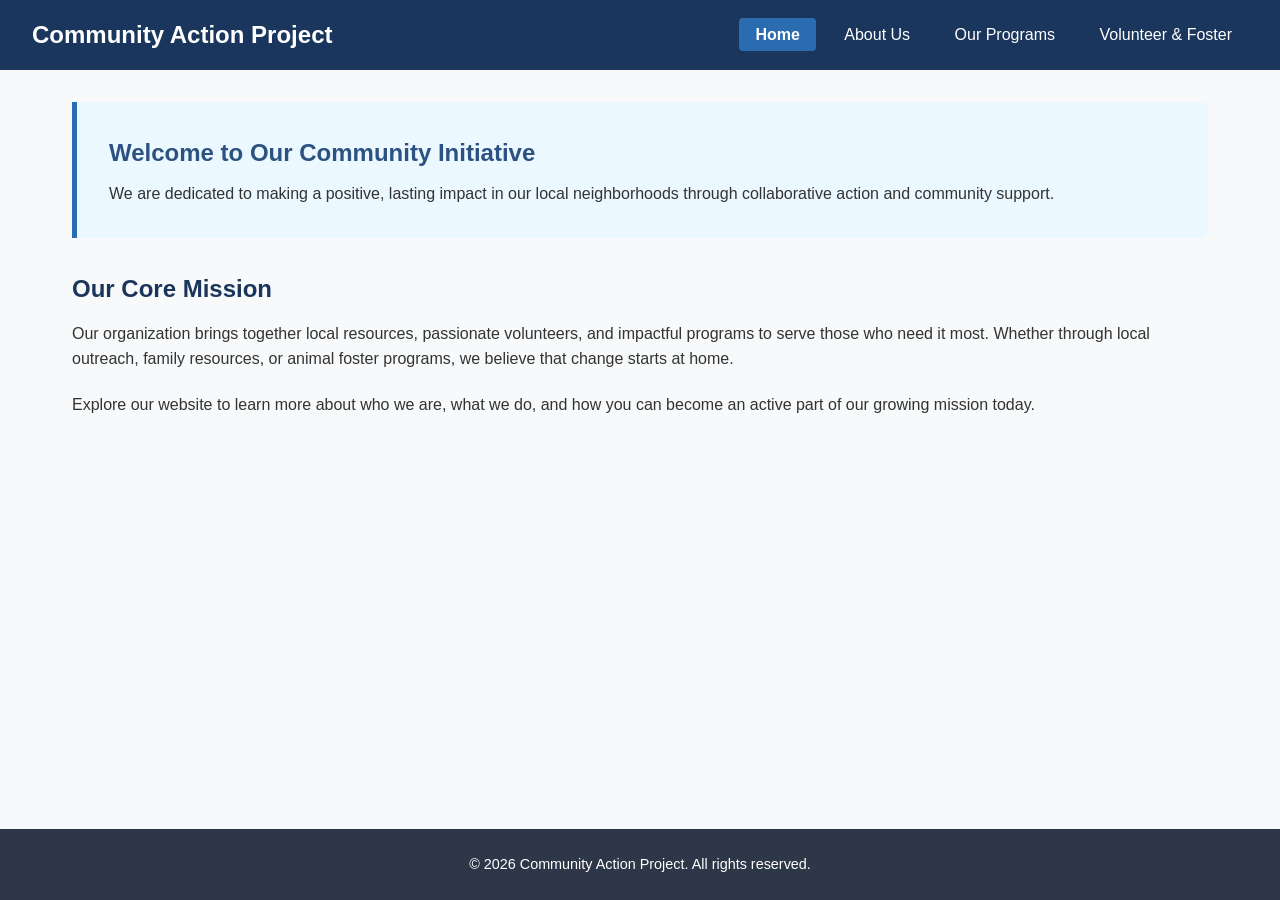
<file: index.html>
<!DOCTYPE html>
<html lang="en">
<head>
    <meta charset="UTF-8">
    <meta name="viewport" content="width=device-width, initial-scale=1.0">
    <title>Home | Community Action Project</title>
    <link rel="stylesheet" href="style.css">
</head>
<body>
    <header>
        <div class="logo">Community Action Project</div>
        <nav>
            <a href="index.html" class="active">Home</a>
            <a href="about.html">About Us</a>
            <a href="programs.html">Our Programs</a>
            <a href="volunteer.html">Volunteer & Foster</a>
        </nav>
    </header>

    <main>
        <section class="hero">
            <h1>Welcome to Our Community Initiative</h1>
            <p>We are dedicated to making a positive, lasting impact in our local neighborhoods through collaborative action and community support.</p>
        </section>

        <section class="content">
            <h2>Our Core Mission</h2>
            <p>Our organization brings together local resources, passionate volunteers, and impactful programs to serve those who need it most. Whether through local outreach, family resources, or animal foster programs, we believe that change starts at home.</p>
            <p>Explore our website to learn more about who we are, what we do, and how you can become an active part of our growing mission today.</p>
        </section>
    </main>

    <footer>
        <p>&copy; 2026 Community Action Project. All rights reserved.</p>
    </footer>
</body>
</html>
</file>
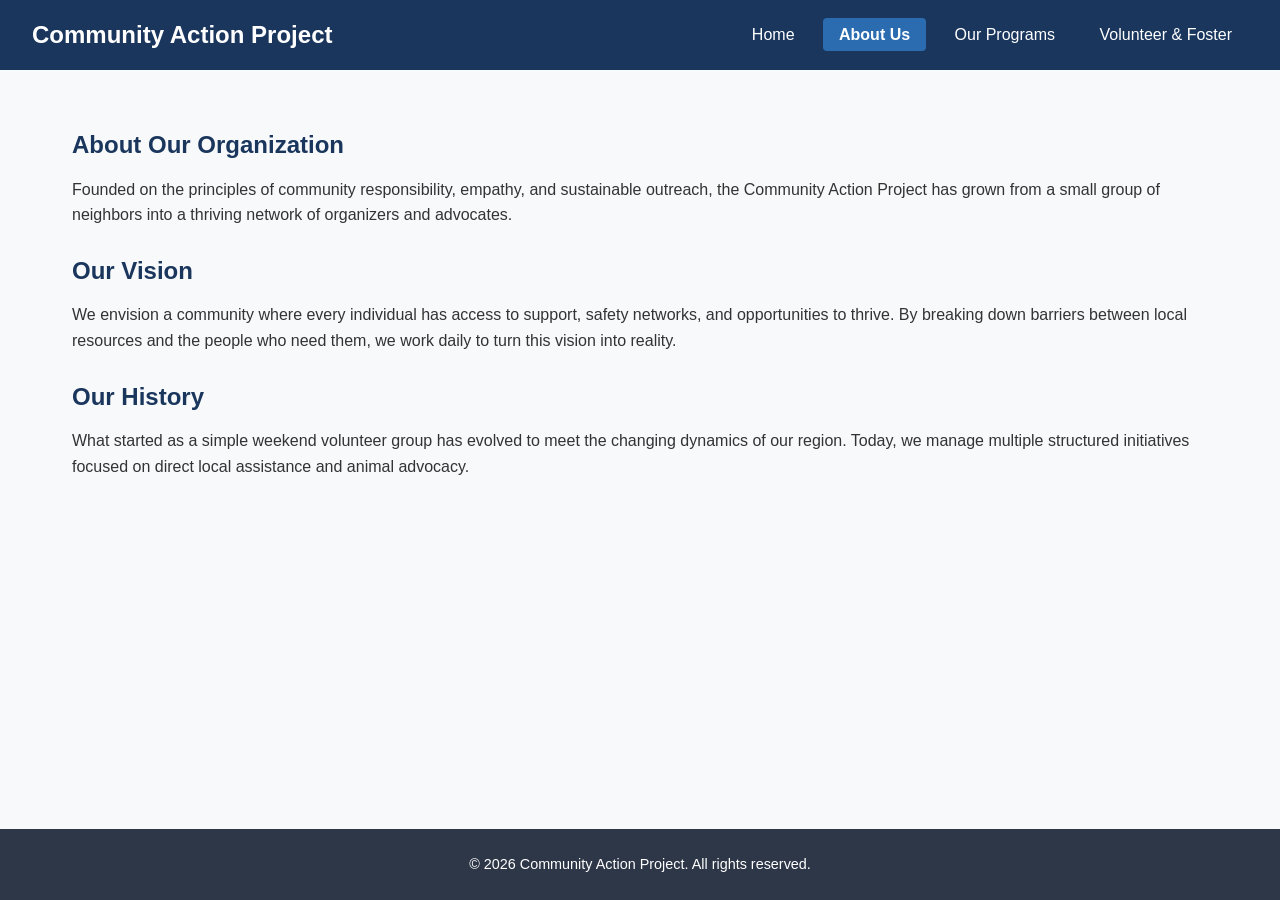
<file: about.html>
<!DOCTYPE html>
<html lang="en">
<head>
    <meta charset="UTF-8">
    <meta name="viewport" content="width=device-width, initial-scale=1.0">
    <title>About Us | Community Action Project</title>
    <link rel="stylesheet" href="style.css">
</head>
<body>
    <header>
        <div class="logo">Community Action Project</div>
        <nav>
            <a href="index.html">Home</a>
            <a href="about.html" class="active">About Us</a>
            <a href="programs.html">Our Programs</a>
            <a href="volunteer.html">Volunteer & Foster</a>
        </nav>
    </header>

    <main>
        <section class="content">
            <h1>About Our Organization</h1>
            <p>Founded on the principles of community responsibility, empathy, and sustainable outreach, the Community Action Project has grown from a small group of neighbors into a thriving network of organizers and advocates.</p>
            
            <h2>Our Vision</h2>
            <p>We envision a community where every individual has access to support, safety networks, and opportunities to thrive. By breaking down barriers between local resources and the people who need them, we work daily to turn this vision into reality.</p>
            
            <h2>Our History</h2>
            <p>What started as a simple weekend volunteer group has evolved to meet the changing dynamics of our region. Today, we manage multiple structured initiatives focused on direct local assistance and animal advocacy.</p>
        </section>
    </main>

    <footer>
        <p>&copy; 2026 Community Action Project. All rights reserved.</p>
    </footer>
</body>
</html>
</file>
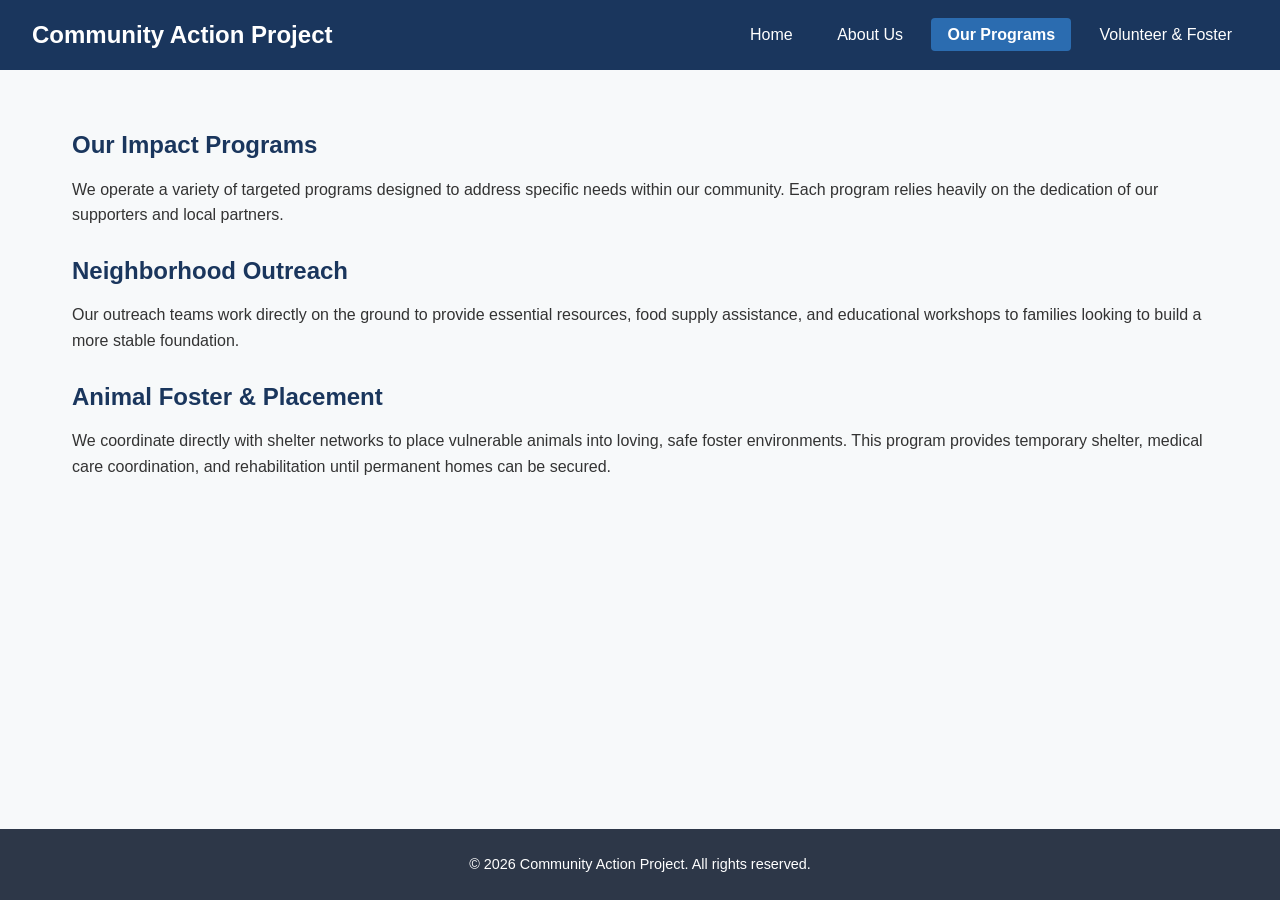
<file: programs.html>
<!DOCTYPE html>
<html lang="en">
<head>
    <meta charset="UTF-8">
    <meta name="viewport" content="width=device-width, initial-scale=1.0">
    <title>Our Programs | Community Action Project</title>
    <link rel="stylesheet" href="style.css">
</head>
<body>
    <header>
        <div class="logo">Community Action Project</div>
        <nav>
            <a href="index.html">Home</a>
            <a href="about.html">About Us</a>
            <a href="programs.html" class="active">Our Programs</a>
            <a href="volunteer.html">Volunteer & Foster</a>
        </nav>
    </header>

    <main>
        <section class="content">
            <h1>Our Impact Programs</h1>
            <p>We operate a variety of targeted programs designed to address specific needs within our community. Each program relies heavily on the dedication of our supporters and local partners.</p>
            
            <h2>Neighborhood Outreach</h2>
            <p>Our outreach teams work directly on the ground to provide essential resources, food supply assistance, and educational workshops to families looking to build a more stable foundation.</p>
            
            <h2>Animal Foster & Placement</h2>
            <p>We coordinate directly with shelter networks to place vulnerable animals into loving, safe foster environments. This program provides temporary shelter, medical care coordination, and rehabilitation until permanent homes can be secured.</p>
        </section>
    </main>

    <footer>
        <p>&copy; 2026 Community Action Project. All rights reserved.</p>
    </footer>
</body>
</html>
</file>
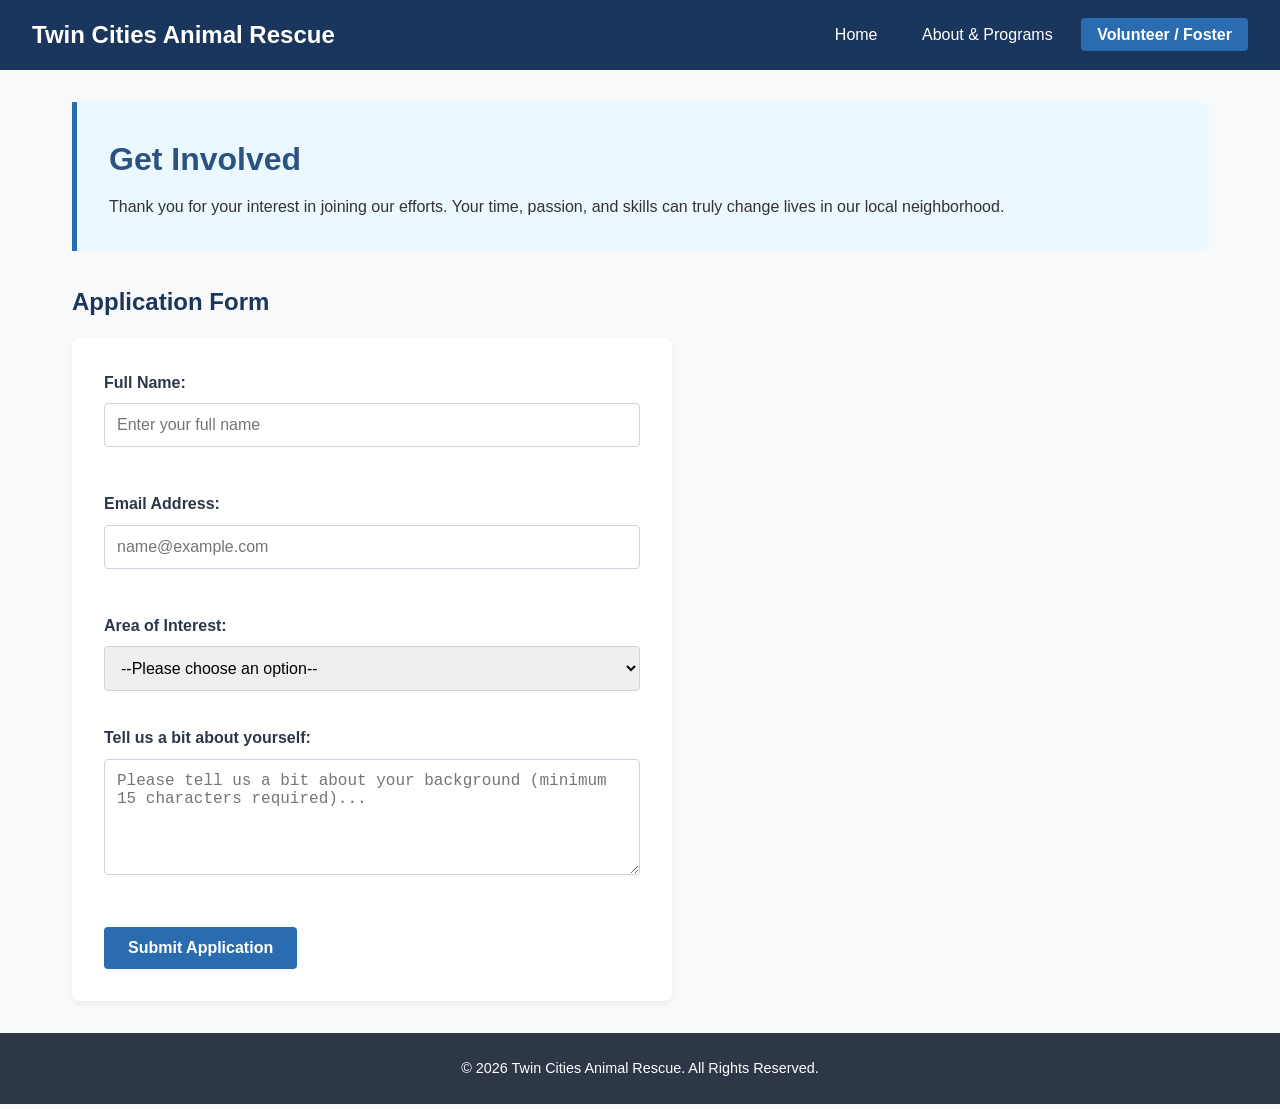
<file: volunteer.html>
<!DOCTYPE html>
<html lang="en">
<head>
    <meta charset="UTF-8">
    <meta name="viewport" content="width=device-width, initial-scale=1.0">
    <title>Volunteer Application - Twin Cities Animal Rescue</title>
    <link rel="stylesheet" href="style.css">
</head>
<body>

    <header>
        <div class="logo">Twin Cities Animal Rescue</div>
        <nav>
            <a href="index.html">Home</a>
            <a href="programs.html">About & Programs</a>
            <a href="volunteer.html" class="active">Volunteer / Foster</a>
        </nav>
    </header>

    <main>
        <div class="hero">
            <h1>Get Involved</h1>
            <p>Thank you for your interest in joining our efforts. Your time, passion, and skills can truly change lives in our local neighborhood.</p>
        </div>

        <section class="content">
            <h2>Application Form</h2>
            
            <form class="application-form" action="#">
                <p>
                    <label for="fullname">Full Name:</label>
                    <input type="text" id="fullname" name="fullname" required placeholder="Enter your full name">
                </p>

                <p>
                    <label for="email">Email Address:</label>
                    <input type="email" id="email" name="email" required placeholder="name@example.com">
                </p>

                <p>
                    <label for="interest">Area of Interest:</label>
                    <select id="interest" name="interest" required>
                        <option value="">--Please choose an option--</option>
                        <option value="volunteer">Volunteer Placement</option>
                        <option value="foster">Pet Fostering</option>
                        <option value="both">Both Programs</option>
                    </select>
                </p>

                <p>
                    <label for="comments">Tell us a bit about yourself:</label>
                    <textarea id="comments" name="comments" rows="5" required placeholder="Please tell us a bit about your background (minimum 15 characters required)..."></textarea>
                </p>

                <button type="submit">Submit Application</button>
            </form>
        </section>
    </main>

    <footer>
        <p>&copy; 2026 Twin Cities Animal Rescue. All Rights Reserved.</p>
    </footer>

    <script>
    const applicationDraft = { name: "", email: "", preference: "", experience: "" };
    const STORAGE_KEY = "tcar_volunteer_draft";
    let form, nameInput, emailInput, prefSelect, expTextArea, dynamicFeedback;

    document.addEventListener("DOMContentLoaded", () => {
        form = document.querySelector('form.application-form') || document.querySelector('form');
        if (!form) return;
        form.setAttribute("novalidate", true);

        nameInput = document.getElementById("fullname");
        emailInput = document.getElementById("email");
        prefSelect = document.getElementById("interest");
        expTextArea = document.getElementById("comments");

        dynamicFeedback = document.createElement("div");
        dynamicFeedback.style.marginTop = "-10px";
        dynamicFeedback.style.marginBottom = "15px";
        dynamicFeedback.style.fontWeight = "bold";
        dynamicFeedback.style.color = "#2b6cb0";
        if (prefSelect && prefSelect.parentNode) {
            prefSelect.parentNode.insertBefore(dynamicFeedback, prefSelect.nextSibling);
        }

        form.addEventListener("input", (event) => {
            const target = event.target;
            if (!target) return;
            if (target === nameInput) applicationDraft.name = target.value;
            if (target === emailInput) applicationDraft.email = target.value;
            if (target === prefSelect) applicationDraft.preference = target.value;
            if (target === expTextArea) applicationDraft.experience = target.value;

            clearFieldError(target);
            if ((target === nameInput || target === emailInput) && target.value.trim().length > 0) {
                target.style.borderColor = "#28a745";
            }
            localStorage.setItem(STORAGE_KEY, JSON.stringify(applicationDraft));
        });

        if (prefSelect) {
            prefSelect.addEventListener("change", () => {
                if (prefSelect.value === "foster") {
                    dynamicFeedback.textContent = "🐾 Excellent choice! Our Animal Foster Care Program requires a separate home check orientation.";
                    dynamicFeedback.style.display = "block";
                } else {
                    dynamicFeedback.textContent = "";
                    dynamicFeedback.style.display = "none";
                }
            });
        }

        form.addEventListener("submit", (event) => {
            event.preventDefault();
            let isFormValid = true;

            if (nameInput && nameInput.value.trim() === "") {
                showFieldError(nameInput, "Full Name is required.");
                isFormValid = false;
            }
            const emailRegex = /^[^\s@]+@[^\s@]+\.[^\s@]+$/;
            if (emailInput && !emailRegex.test(emailInput.value.trim())) {
                showFieldError(emailInput, "Please enter a valid email address (e.g., name@example.com).");
                isFormValid = false;
            }
            if (prefSelect && prefSelect.value === "") {
                showFieldError(prefSelect, "Please select an Area of Interest.");
                isFormValid = false;
            }
            if (expTextArea && expTextArea.value.trim().length < 15) {
                showFieldError(expTextArea, "Please tell us a bit more about your background (minimum 15 characters required).");
                isFormValid = false;
            }

            if (isFormValid) {
                displaySuccessModal();
            }
        });

        const saved = localStorage.getItem(STORAGE_KEY);
        if (saved) {
            const data = JSON.parse(saved);
            Object.assign(applicationDraft, data);
            if (nameInput && data.name) { nameInput.value = data.name; nameInput.style.borderColor = "#28a745"; }
            if (emailInput && data.email) { emailInput.value = data.email; emailInput.style.borderColor = "#28a745"; }
            if (prefSelect && data.preference) { prefSelect.value = data.preference; prefSelect.dispatchEvent(new Event("change")); }
            if (expTextArea && data.experience) expTextArea.value = data.experience;
        }
    });

    function showFieldError(inputElement, message) {
        clearFieldError(inputElement);
        inputElement.style.borderColor = "#dc3545";
        const errorDiv = document.createElement("div");
        errorDiv.className = "field-error-msg";
        errorDiv.style.color = "#dc3545";
        errorDiv.style.fontSize = "0.9em";
        errorDiv.style.fontWeight = "bold";
        errorDiv.style.marginTop = "-15px";
        errorDiv.style.marginBottom = "15px";
        errorDiv.textContent = message;
        inputElement.parentNode.insertBefore(errorDiv, inputElement.nextSibling);
    }

    function clearFieldError(inputElement) {
        if (!inputElement) return;
        inputElement.style.borderColor = "";
        const errorMsg = inputElement.parentNode.querySelector(".field-error-msg");
        if (errorMsg) inputElement.parentNode.removeChild(errorMsg);
    }

    function displaySuccessModal() {
        const travelerName = nameInput ? nameInput.value.trim() : "Volunteer";
        const modalOverlay = document.createElement("div");
        modalOverlay.style.cssText = "position:fixed;top:0;left:0;width:100vw;height:100vh;background:rgba(0,0,0,0.6);display:flex;justify-content:center;align-items:center;z-index:9999;";

        const modalContent = document.createElement("div");
        modalContent.style.cssText = "background:#f7f9fa;padding:30px;border-radius:8px;max-width:500px;width:90%;text-align:center;box-shadow:0 4px 15px rgba(0,0,0,0.3);font-family:Arial,sans-serif;";

        modalContent.innerHTML = `
            <h2 style="color:#1a365d;margin-bottom:15px;">Application Saved!</h2>
            <p style="color:#2d3748;line-height:1.5;">Thank you, <strong>${travelerName}</strong>! Your application details have been recorded locally. Our onboarding system is tracking this setup properly.</p>
            <button id="closeModalBtn" style="margin:20px auto 0;display:block;padding:10px 20px;background:#2b6cb0;color:#fff;border:none;border-radius:4px;cursor:pointer;font-weight:bold;">Return to Site</button>
        `;

        modalOverlay.appendChild(modalContent);
        document.body.appendChild(modalOverlay);

        document.getElementById("closeModalBtn").addEventListener("click", () => {
            document.body.removeChild(modalOverlay);
            form.reset();
            localStorage.removeItem(STORAGE_KEY);
            if (nameInput) nameInput.style.borderColor = "";
            if (emailInput) emailInput.style.borderColor = "";
            if (dynamicFeedback) dynamicFeedback.style.display = "none";
        });
    }
    </script>
</body>
</html>
</file>
<file: style.css>
/* Core Document Styling */
* {
    box-sizing: border-box;
    margin: 0;
    padding: 0;
}

body {
    font-family: Arial, Helvetica, sans-serif;
    line-height: 1.6;
    color: #333333;
    background-color: #f7f9fa;
    display: flex;
    flex-direction: column;
    min-height: 100vh;
}

/* Header & Navigation Menu */
header {
    background-color: #1a365d;
    color: #ffffff;
    padding: 1rem 2rem;
    display: flex;
    justify-content: space-between;
    align-items: center;
    flex-wrap: wrap;
}

header .logo {
    font-size: 1.5rem;
    font-weight: bold;
}

nav a {
    color: #ffffff;
    text-decoration: none;
    padding: 0.5rem 1rem;
    margin-left: 0.5rem;
    border-radius: 4px;
    transition: background-color 0.2s ease;
}

nav a:hover {
    background-color: #2b6cb0;
}

nav a.active {
    background-color: #2b6cb0;
    font-weight: bold;
}

/* Main Content Structural Grid */
main {
    flex: 1;
    max-width: 1200px;
    width: 100%;
    margin: 0 auto;
    padding: 2rem;
}

.hero {
    background-color: #ebf8ff;
    border-left: 5px solid #2b6cb0;
    padding: 2rem;
    margin-bottom: 2rem;
    border-radius: 0 8px 8px 0;
}

.hero h1 {
    color: #2c5282;
    margin-bottom: 0.5rem;
}

.content h1, .content h2 {
    color: #1a365d;
    margin-top: 1.5rem;
    margin-bottom: 0.75rem;
}

.content p {
    margin-bottom: 1.25rem;
}

/* Volunteer Application Form Styles */
.application-form {
    background-color: #ffffff;
    padding: 2rem;
    border-radius: 8px;
    box-shadow: 0 4px 6px rgba(0, 0, 0, 0.05);
    max-width: 600px;
    margin-top: 1rem;
}

.application-form label {
    display: block;
    margin-bottom: 0.5rem;
    font-weight: bold;
    color: #2d3748;
}

.application-form input,
.application-form select,
.application-form textarea {
    width: 100%;
    padding: 0.75rem;
    margin-bottom: 1.5rem;
    border: 1px solid #cbd5e0;
    border-radius: 4px;
    font-size: 1rem;
}

.application-form input:focus,
.application-form select:focus,
.application-form textarea:focus {
    outline: none;
    border-color: #3182ce;
    box-shadow: 0 0 0 3px rgba(66, 153, 225, 0.2);
}

.application-form button {
    background-color: #2b6cb0;
    color: #ffffff;
    padding: 0.75rem 1.5rem;
    border: none;
    border-radius: 4px;
    font-size: 1rem;
    font-weight: bold;
    cursor: pointer;
    transition: background-color 0.2s ease;
}

.application-form button:hover {
    background-color: #2c5282;
}

/* Footer Styling */
footer {
    background-color: #2d3748;
    color: #ffffff;
    text-align: center;
    padding: 1.5rem;
    margin-top: auto;
    font-size: 0.9rem;
}

/* Responsive Web Design Adjustments */
@media (max-width: 768px) {
    header {
        flex-direction: column;
        text-align: center;
    }
    
    header .logo {
        margin-bottom: 1rem;
    }
    
    nav {
        display: flex;
        flex-direction: column;
        width: 100%;
    }
    
    nav a {
        margin: 0.25rem 0;
        padding: 0.75rem;
    }
}
</file>
